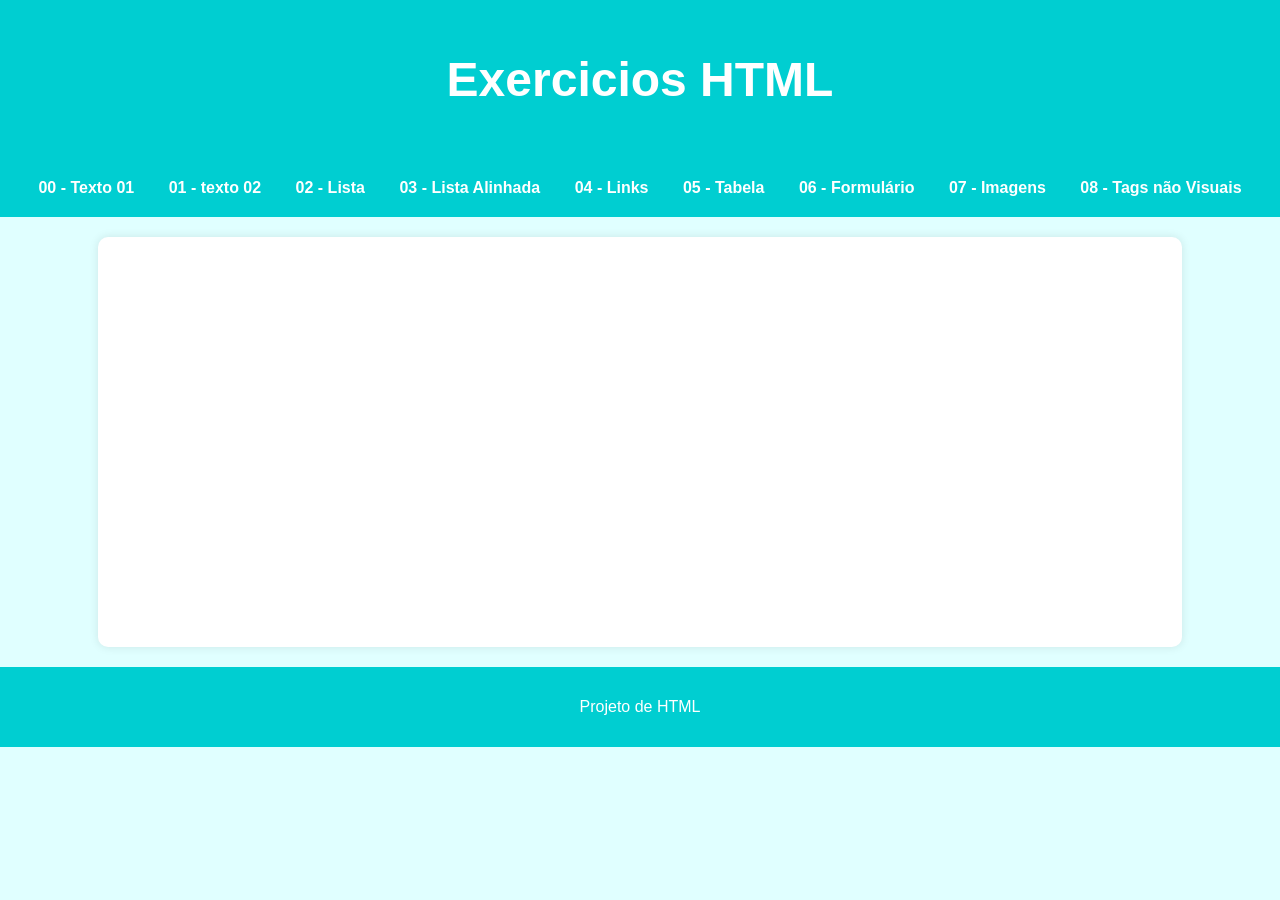
<file: index.html>
<!DOCTYPE html>
<html lang="pt-BR">
<head>
    <meta charset="UTF-8">
    <meta name="viewport" content="width=device-width, initial-scale=1.0">
    <title>Exercícios HTML</title>
    <link rel="stylesheet" href="style.css">
    <style>
        #conteudos{
            padding: 30px 0px;
        }
    </style>
</head>
<body>
    <header>
        <h1>Exercicios HTML</h1>
    </header>
    <nav>
        <a href="/texto1.html"> 00 - Texto 01</a> 
        <a href="/texto2.html"> 01 - texto 02</a> 
        <a href="/lista.html"> 02 - Lista</a> 
        <a href="/listaAlinhadas.html"> 03 - Lista Alinhada</a> 
        <a href="/links.html"> 04 - Links</a> 
        <a href="/tabela.html"> 05 - Tabela</a> 
        <a href="/form.html"> 06 - Formulário</a> 
        <a href="/imagens.html"> 07 - Imagens</a> 
        <a href="/tagsNaoVisuais.html"> 08 - Tags não Visuais</a>
    </nav>
    <section id="conteudo"></section>
    <footer>
        <p>Projeto de HTML</p>
    </footer>
</html>
</file>
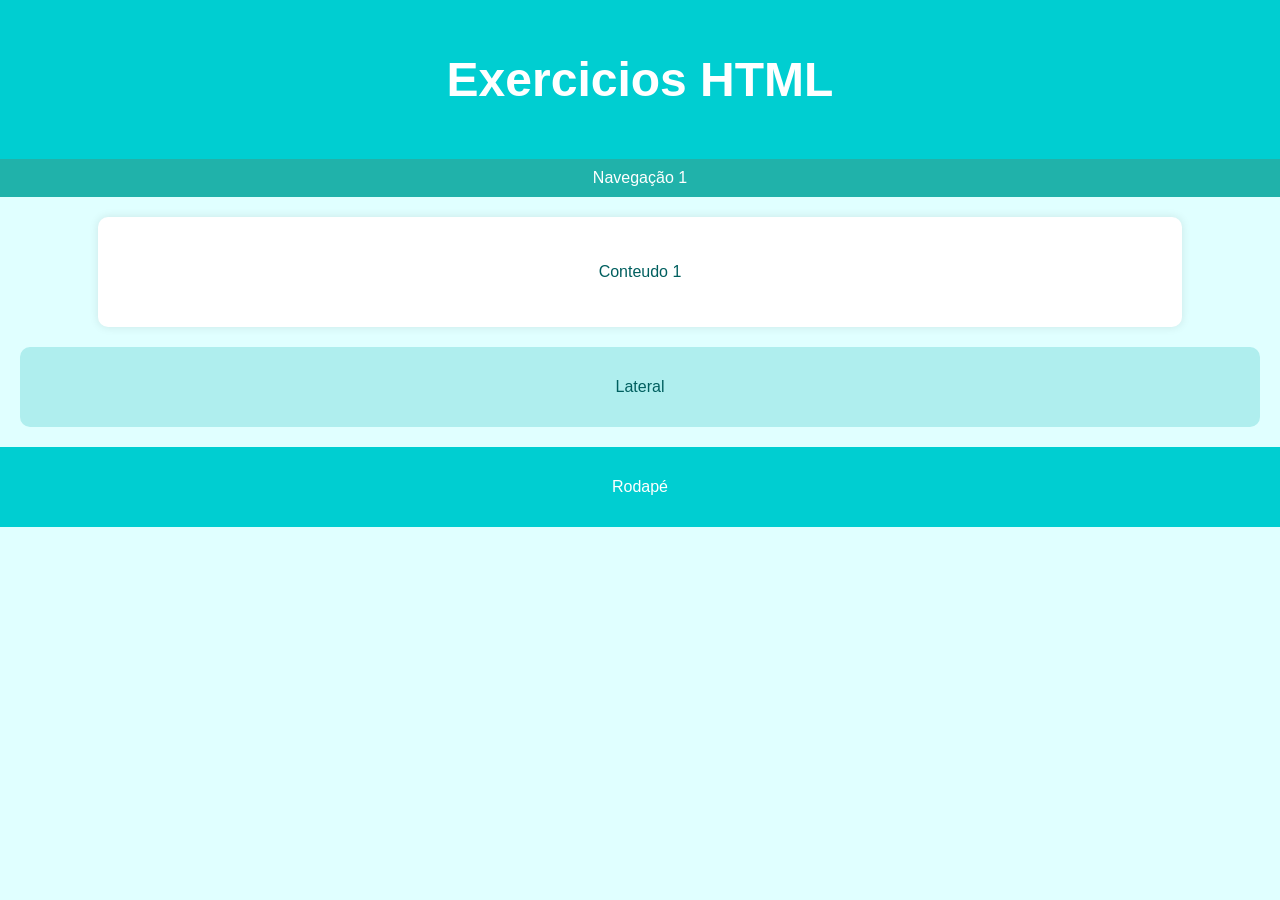
<file: anatomiaHTML.html>
<!DOCTYPE html>
<html lang="pt-BR">
<head>
    <meta charset="UTF-8">
    <meta name="viewport" content="width=device-width, initial-scale=1.0">
    <title>Anatomia HTML</title>
    <link rel="stylesheet" href="anatomiaHTML.css">
</head>
<body>
    <header>
        <h1>Exercicios HTML</h1>
    </header>
    <nav>
        <a href="/">Navegação 1</a>
    </nav>
    <section id="conteudo">
        <p>Conteudo 1</p>
    </section>
    <aside>
        <p>Lateral</p>
    </aside>
    <footer>
        <p>Rodapé</p>
    </footer>
</body>
</html>
</file>
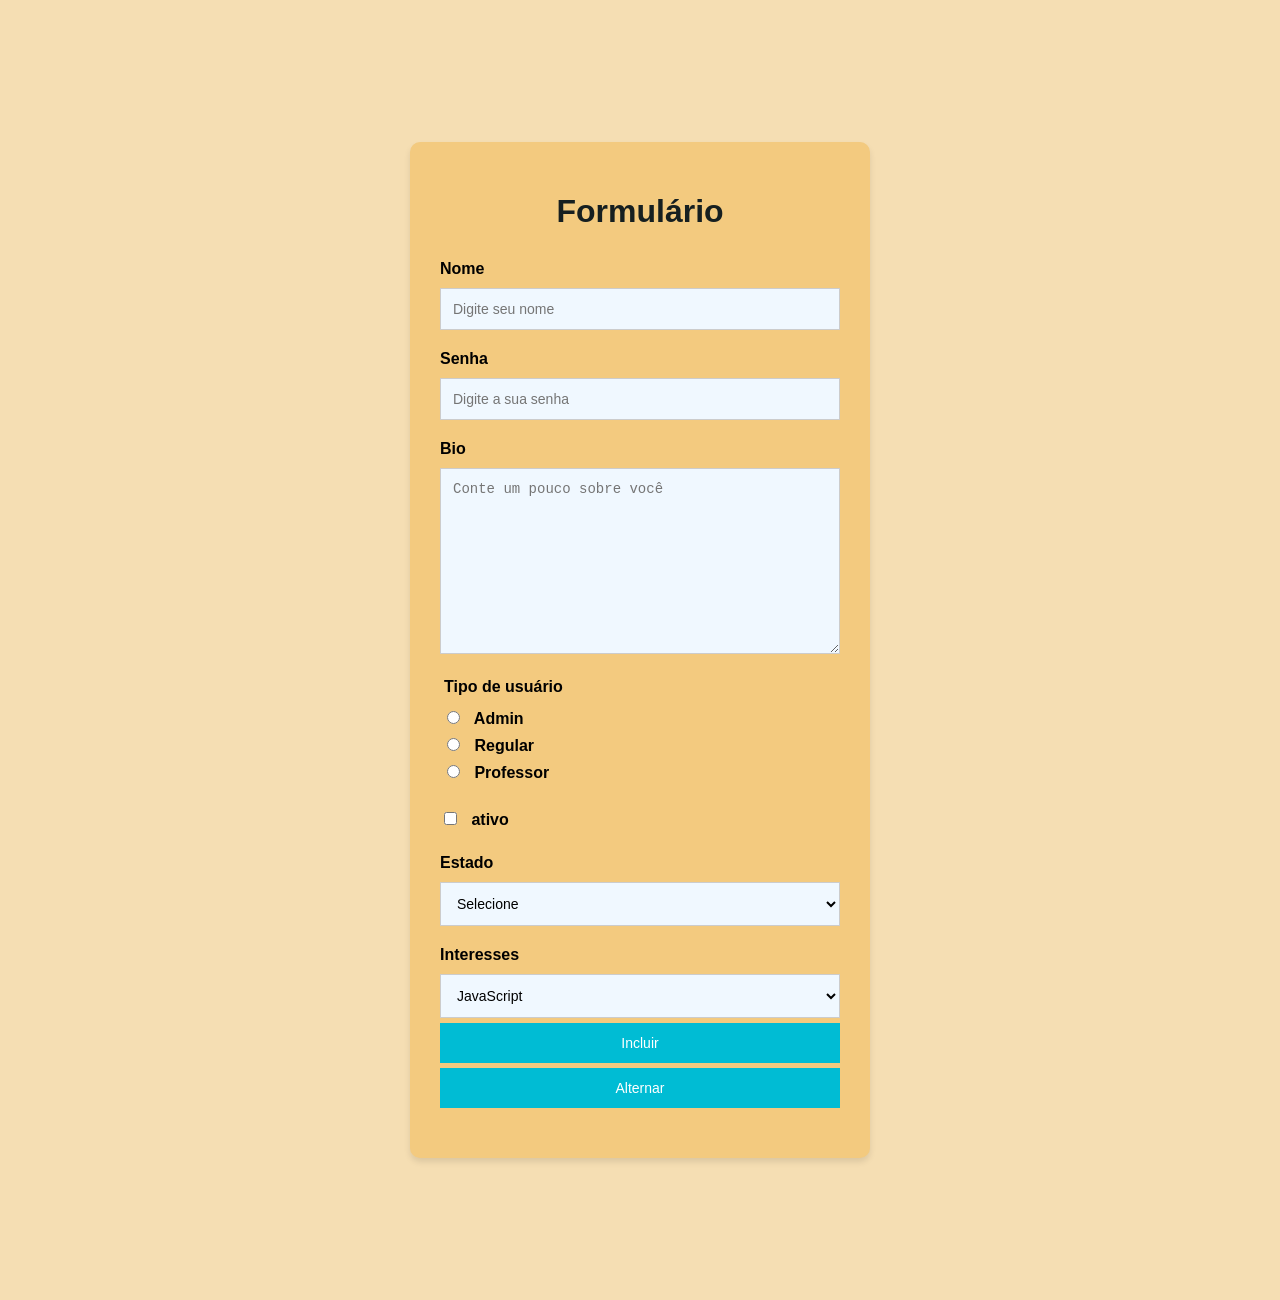
<file: formulario.html>
<!DOCTYPE html>
<html lang="pt-BR">
<head>
    <meta charset="UTF-8">
    <meta name="viewport" content="width=device-width, initial-scale=1.0">
    <title>Formulário</title>
    <style>
        /* Reset estrutura básica */
        body{
            font-family: Arial, Helvetica, sans-serif;
            margin: 100px;
            padding: 100px;
            background-color: wheat;
            display: flex;
            justify-content: center;
            align-items: center;
            height: 100vh;
        }

        .form-container{
            background-color: rgb(243, 202, 127);
            border-radius:10px;
            box-shadow: 0 4px 6px rgba(0, 0, 0, 0.1);
            padding: 30px;
            width: 100%;
            max-width: 400px;
        }

        h1{
            text-align:center;
            color: #161f20;
            margin-bottom: 30px;
        }

        form{
            display: flex;
            flex-direction: column;
        }

        .form-group{
            margin-bottom: 20px;
        }

        label{
            font-weight: bold;
            margin-bottom: 5px;
            display: block;
        }

        input,
        textarea,
        select,
        button{
            width: 100%;
            padding: 12px;
            margin-top: 5px;
            border: 1px solid #ccc;
            font-size: 14px;
            box-sizing: border-box;
            background-color: #f0f8ff;
        }

        input[type="radio"],
        input[type="checkbox"]{
            display: inline-block;
            width: auto;
            margin-right: 10px;
        }

        button{
            background-color: #00bcd4;
            color: white;
            border: none;
            cursor: pointer;
            transition: background-color 0.3s;
        }
        button:hover{
            background-color: #0097a7;
        }

        select,textarea{
            transition: border-color 0.3s;
        }

        input:focus,textarea:focus,select:focus{
            border-color: #00bcd4;
            outline:none;
        }

        fieldset{
            border:none;
            padding:0;
        }
        legend{
            font-weight:bold;
            margin-bottom:10px;
        }

        .buttons{
            display: flex;
            justify-content:space-between;
            gap:10px;
        }
    </style>
</head>
<body>
    <div class="form-container">
        <h1>Formulário</h1>
        
        <form Method="POST" action="http://localhost:3003/usuarios">
            <input type="hidden" name="id" value="3">

            <div class="form-group">
                <label for="name">Nome</label>
                <input type="text" id="name" name="name" placeholder="Digite seu nome">
            </div>  
            <div class="form-group">
                <label for="senha">Senha</label>
                <input type="password" name="senha" id="senha" placeholder="Digite a sua senha">
            </div>        
            <div class="form-group">
                <label for="bio">Bio</label>
                <textarea name="bio" id="bio" cols="30" rows="10" placeholder="Conte um pouco sobre você"></textarea>
            </div>
            <fieldset class="form-group">
                <legend>Tipo de usuário</legend>
                <label for="admin">
                    <input type="radio" name="tipo" id="admin" value="admin"> Admin
                </label>
                <label for="regular">
                    <input type="radio" name="tipo" id="regular" value="regular"> Regular
                </label>
                <label for="professor">
                    <input type="radio" name="tipo" id="professor" value="professor"> Professor
                </label>
            </fieldset>
            <div class="form-group">
                <label for="ativo">
                    <input type="checkbox" name="ativo" id="ativo"> ativo
                </label>
            </div>
            <div class="form-group">
                <label for="estado">Estado</label>
                <select name="estado" id="id">
                    <option value="">Selecione</option>
                    <option value="ac">Acre</option>
                    <option value="ba">Bahia</option>
                    <option value="ce">Ceara</option>
                    <option value="pr">Paraná</option>
                    <option value="ms">Minas Gerais</option>
                    <option value="pa">Pará</option>
                    <option value="df">Distrito Federal</option>
                </select>
            </div>
            <div class="formgroup">
                <label for="interest">Interesses</label>
                <select name="name" id="interesses" multiple-sizes="7">
                    <option value="js">JavaScript</option>
                    <option value="java">Java</option>
                    <option value="php">PHP</option>
                    <option value="python">Python</option>
                    <option value="go">Go</option>
                    <option value="c">C</option>
                </select>
            </div>
            <div class="form-group button">
                <button type="submit">Incluir</button>
                <button formaction="http://lolcalhost:3003/usuarios/3" type="submit">Alternar</button>
            </div>
        </form>
    </div>
</body>
</html>
</file>
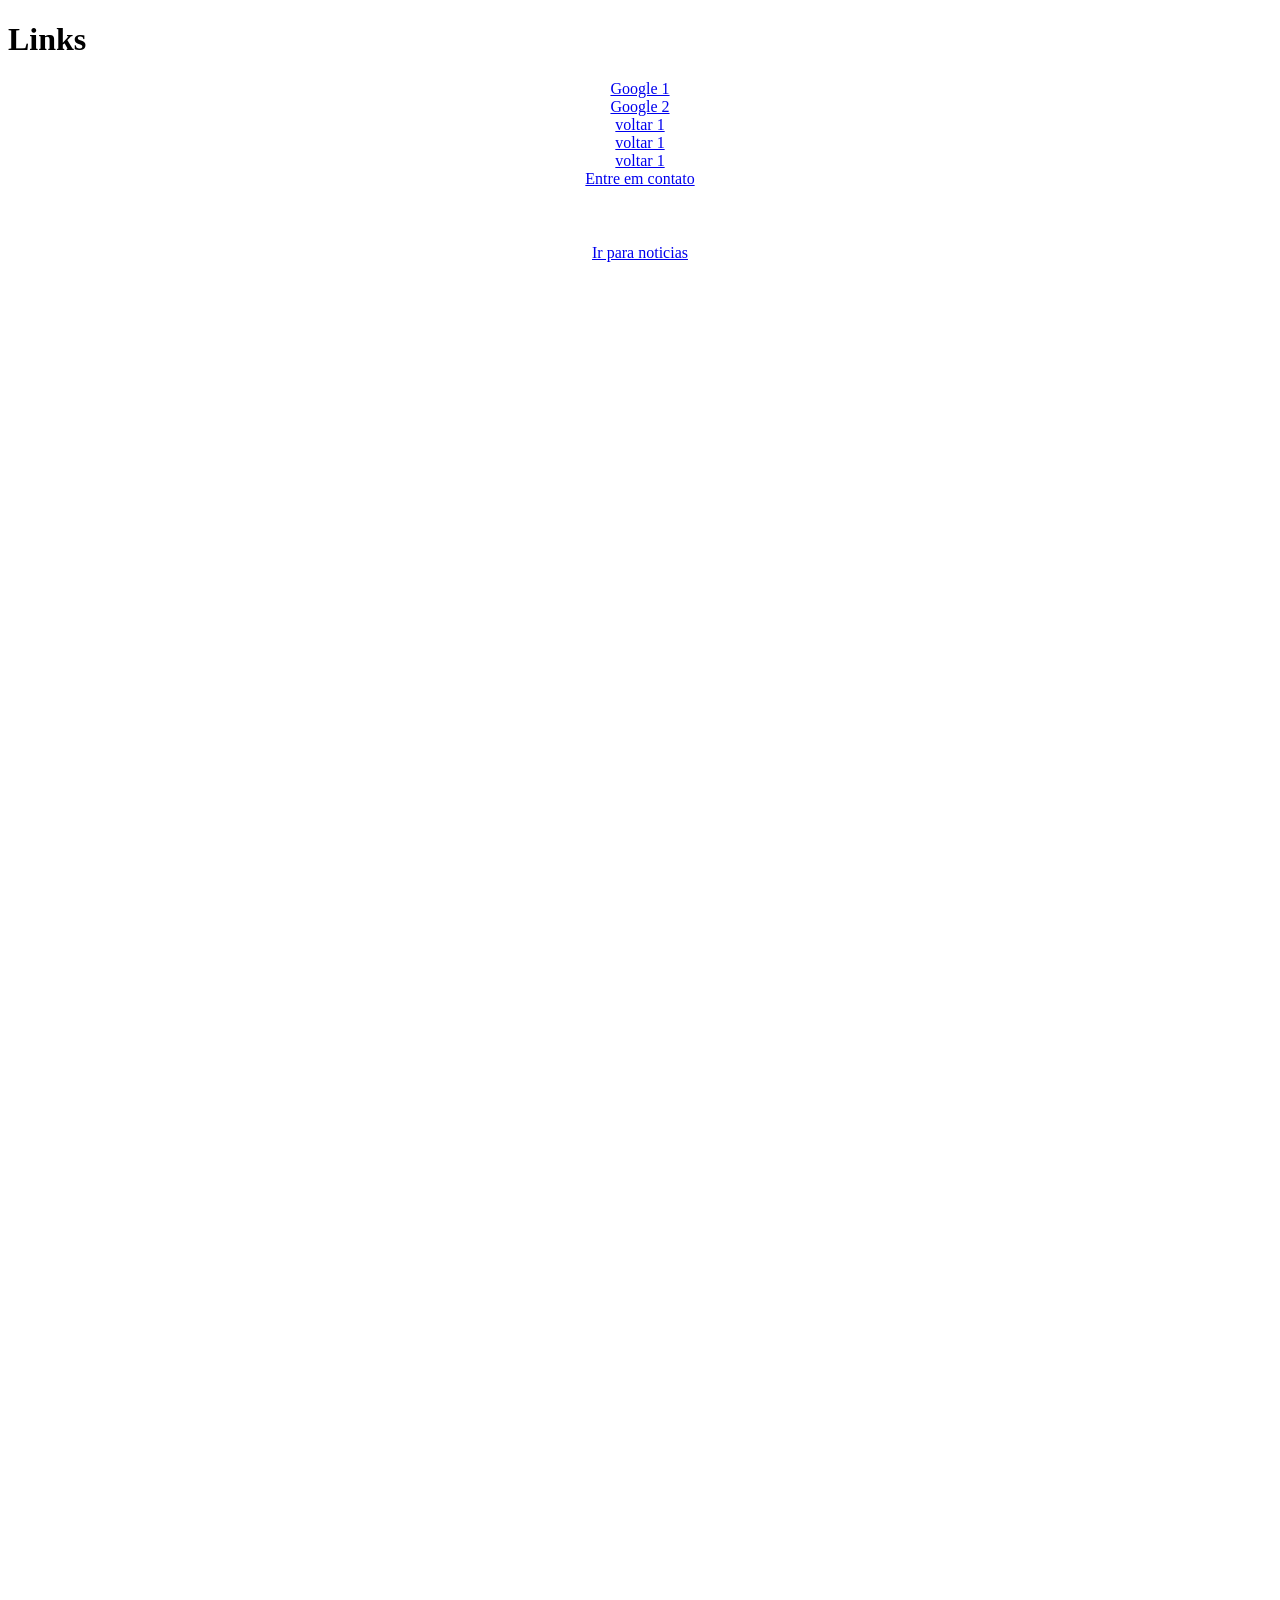
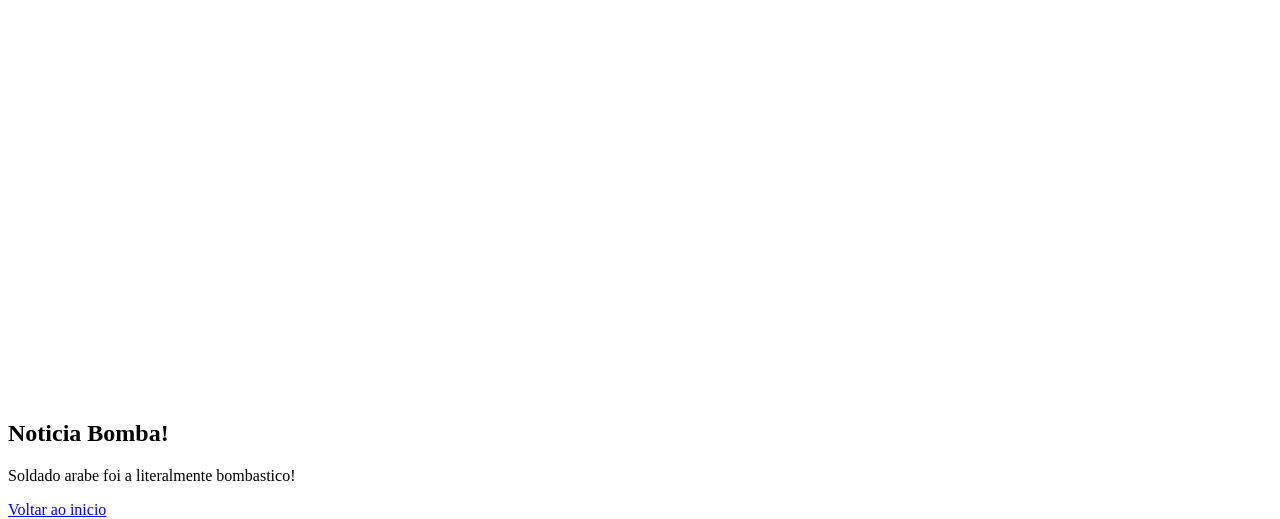
<file: links.html>
<!DOCTYPE html>
<html lang="pt-BR">
<head>
    <meta charset="UTF-8">
    <meta name="viewport" content="width=device-width, initial-scale=1.0">
    <title>Links</title>
</head>
<body>
    <h1>Links</h1>

    <div style="display: flex; flex-direction: column; align-items: center;">
        <a id="inicio" href="http://www.google.com.br">Google 1</a>
        <a href="http://www.google.com.br" target="_blank">Google 2</a>
<!-- URL relativa -->
        <a href="listaAlinhadas.html">voltar 1</a>
        <a href="/listaAlinhadas.html">voltar 1</a>
        <a href="./listaAlinhadas.html">voltar 1</a>

        <a href="mailto:email@empresa.com.br">Entre em contato</a><br><br>
    </div>

    <div id="noticia" style="position:absolute; top: 2000px;">
        <h2>Noticia Bomba!</h2>
        <p>Soldado arabe foi a literalmente bombastico!</p>
        <a href="#inicio">Voltar ao inicio</a>
    </div>

    <div style="text-align: center; margin-top: 20px;">
        <a href="#noticia">Ir para noticias</a>
    </div>
</body>
</html>
</file>
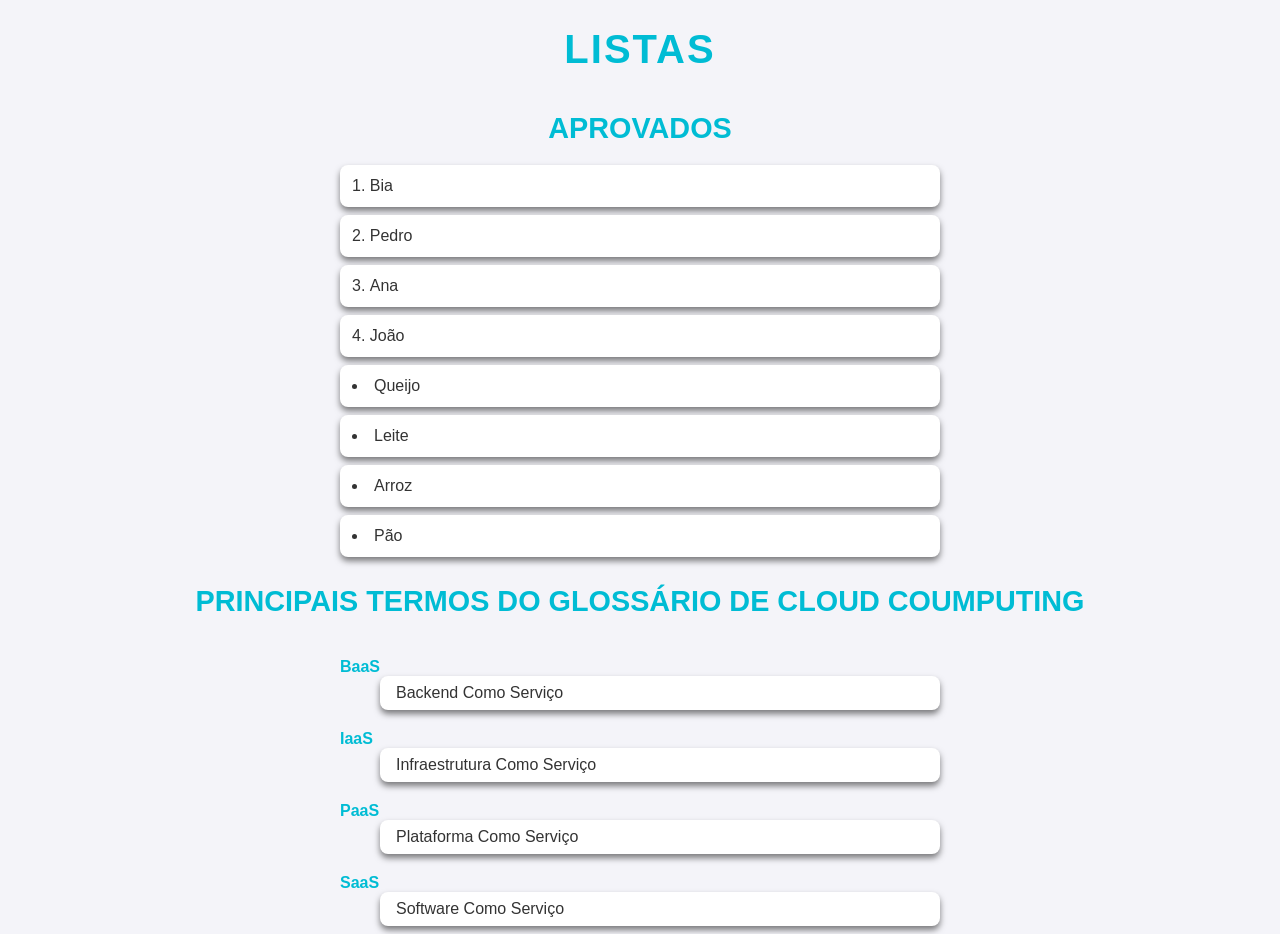
<file: lista.html>
<!DOCTYPE html>
<html lang="pt-BR">
<head>
    <meta charset="UTF-8">
    <meta name="viewport" content="width=device-width, initial-scale=1.0">
    <title>Listas</title>
    <style>
        body{
            font-family: Arial, Helvetica, sans-serif;
            background-color: #f4f4f9;
            color: #333;
            margin: 0;
            padding: 0;
            display: flex;
            flex-direction: column;
            align-items: center;
            justify-content: center;
            min-height: 100vh;
        }

        /* Cabeçalho principal */
        h1{
            font-size:2.5rem;
            color: #00bcd4;
            margin-bottom: 20px;
            text-transform: uppercase;
            letter-spacing: 2px;
            text-align: center;
        }
        h2{
            font-size: 1.8rem;
            color: #00bcd4;
            margin: 20px 0;
            text-transform: uppercase;
        }
        ol, ul, dl{
            margin: 0;
            padding: 0;
            list-style-position: inside;
            width: 100%;
            max-width: 600px;
        }
        ol li, ul li{
            background-color: #fff;
            border-radius: 8px;
            padding: 12px;
            margin-bottom: 8px;
            box-shadow: 0 4px 6px rgba(0, 0, 0, 0.5);
        }
        ol li:hover, ul li:hover{
            transform: translateY(-5px);
            background-color: #00bcd4;
            color: #fff;
        }

        /* Lista de Definição */
        dl dt{
            font-weight: bold;
            color: #00bcd4;
            margin-top: 20px;
        }

        dl dd{
            padding: 8px 16px;
            background-color: #fff;
            border-radius:8px ; 
            box-shadow: 0 4px 6px rgba(0, 0, 0, 0.5);
            margin-bottom: 8px;
            transition: transform 0.3s ease, background-color 0.3s ease;
        }

        dl dd:hover{
            transform: translateY(-5px);
            background-color: #00bcd4;
            color: #fff;
        }

        h1, h2, ol li, ul li, dl dd{
            transition: transform 0.3s ease, box-shadow  0.3s ease;
        }

        h1:hover, h2:hover,ol li:hover, ul li:hover, dl dd:hover{
            box-shadow: 0 6px 12px rgba(0, 188, 212, 0.3);
        }

    </style>
</head>
<body>
    <h1>Listas</h1>

    <!-- Lista ordenada -->
    <h2>Aprovados</h2>
    <ol>
        <li>Bia</li>
        <li>Pedro</li>
        <li>Ana</li>
        <li>João</li>
    </ol>

    <!-- Lista não ordenada -->
    <ul>
        <li>Queijo</li>
        <li>Leite</li>
        <li>Arroz</li>
        <li>Pão</li>
    </ul>

    <!-- Lista de definição -->
    <h2>Principais termos do glossário de Cloud Coumputing</h2>
    <dl>
        <dt>BaaS</dt>
        <dd>Backend Como Serviço</dd>
        <dt>IaaS</dt>
        <dd>Infraestrutura Como Serviço</dd>
        <dt>PaaS</dt>
        <dd>Plataforma Como Serviço</dd>
        <dt>SaaS</dt>
        <dd>Software Como Serviço</dd>
    </dl>
</body>
</html>
</file>
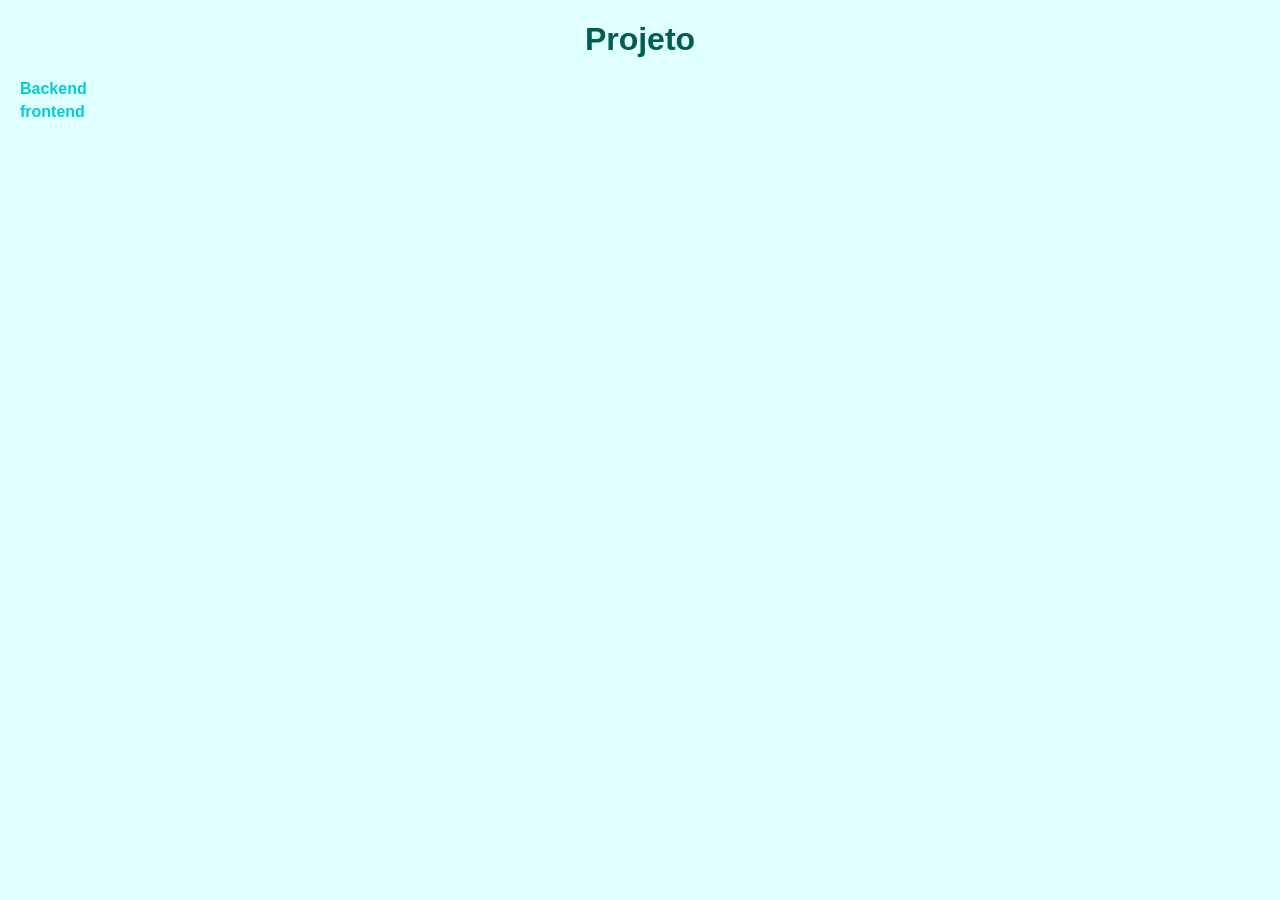
<file: listaAlinhadas.html>
<!DOCTYPE html>
<html lang="pt-BR">
<head>
    <meta charset="UTF-8">
    <meta name="viewport" content="width=device-width, initial-scale=1.0">
    <title>Listas Alinhadas</title>
    <style>
        body{
            font-family: Arial, Helvetica, sans-serif;
            background-color: #e0ffff;
            color: #005f50;
            margin: 0;
            padding: 0;
            text-align: center;
        }

        header{
            background-color: #00ced1;
            color: white;
            padding: 20px;
            font-size: 1.5rem;
        }

        .tree{
            list-style-type: none;
            padding: 0;
            margin: 0;
            text-align: left;
        }

        .tree li{
            padding-left: 20px;
            margin: 5px 0;
        }

        .tree span[wm-folder]{
            cursor: pointer;
            font-weight: bold;
            color: #00ced1;
        }

        .tree li> ul{
            display: none;
            margin-left: 20px;
        }

        .tree li > ul li{
            padding-left: 20px;
        }

        .tree li > ul li:hover{
            color: #005f5f;
            border-radius: 5px;
            transition: 0.3s;
        }

        .tree li > span[wm-folder]:hover{
            color: #005f5f;
        }
    </style>
</head>
<body>
    <h1>Projeto</h1>
    <ul class="tree">
        <li>
            <span wm-folder>Backend</span>
            <ul>
                <li>
                    <span wm-folder>app</span>
                    <ul>
                        <li>produto.js</li>
                        <li>usuario.js</li>
                        <li>venda.js</li>
                    </ul>
                </li>
                <li>
                    <span wm-folder>config</span>
                    <ul>
                        <li>banco.js</li>
                        <li>rotas.js</li>
                        <li>servidor.js</li>
                    </ul>
                </li>
            </ul>
        </li>
        <li>
            <span wm-folder>frontend</span>
            <ul>
                <li>
                    <span wm-folder>public</span>
                    <ul>
                        <li>app.css</li>
                        <li>app.js</li>
                        <li>index.html</li>
                    </ul>
                </li>
            </ul>
        </li>
    </ul>
    <link rel="stylesheet" href="http://files.cod3r.com.br/curso-web/tree.css">
    <script>
        document.querySelectorAll('[wm-folder]').forEach(folder => {
            folder.onclick = function(e){
                const ul = folder.nextElementSibling
                const d = ul.style.display
                ul.style.display = d === 'none' ? 'block': 'none'
            }
        })
    </script>
</body>
</html>
</file>
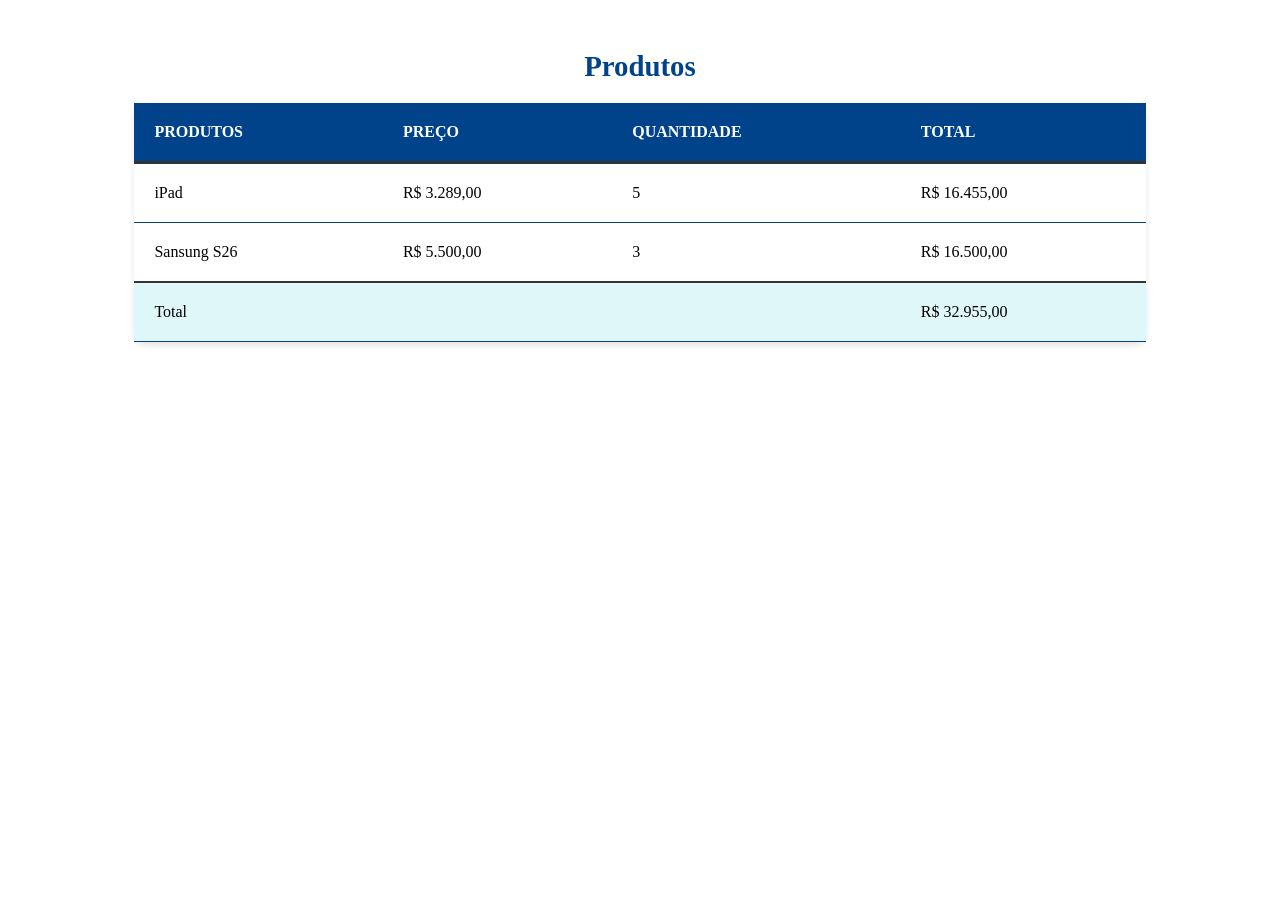
<file: tabela.html>
<!DOCTYPE html>
<html lang="pt-BR">
<head>
    <meta charset="UTF-8">
    <meta name="viewport" content="width=device-width, initial-scale=1.0">
    <title>Tabela</title>
    <style>
        /* Estilo Geral da tabela */
        table{
            width: 80%;
            margin: 50px auto;
            border-collapse: collapse;
            box-shadow: 0 4px 6px rgba(0, 0, 0, 0.1);
            border-radius: 12px;
        }

        caption{
            font-size: 1.8rem;
            font-weight: bold;
            color: #00438a;
            margin-bottom: 20px;
        }

        th, td{
            padding: 20px;
            text-align: left;
            font-size: 1rem;
            border-bottom: 1px solid #00438a;
        }

        th{
            background-color: #00438a;
            color: #fff;
            text-transform: uppercase;
        }
        
        thead tr{
            border-bottom: 3px solid #333;
        }

        tbody tr:hover{
            background-color: #e0f7fa;
        }

        tfoot{
            background-color: #e0f7fa;
        }

        tfoot td{
            border-top: 2px solid #333;
        }
    </style>
</head>
<body>
    <table>
        <caption>Produtos</caption>
        <thead>
            <tr>
                <th>Produtos</th>
                <th>Preço</th>
                <th>Quantidade</th>
                <th>Total</th>
            </tr>
        </thead>
        <tbody>
            <tr>
                <td>iPad</td>
                <td>R$ 3.289,00</td>
                <td>5</td>
                <td>R$ 16.455,00</td>
            </tr>
            <tr>
                <td>Sansung S26</td>
                <td>R$ 5.500,00</td>
                <td>3</td>
                <td>R$ 16.500,00</td>
            </tr>

        </tbody>
        <tfoot>
            <td colspan="3">Total</td>
            <td>R$ 32.955,00</td>
        </tfoot>

    </table>
</body>
</html>
</file>
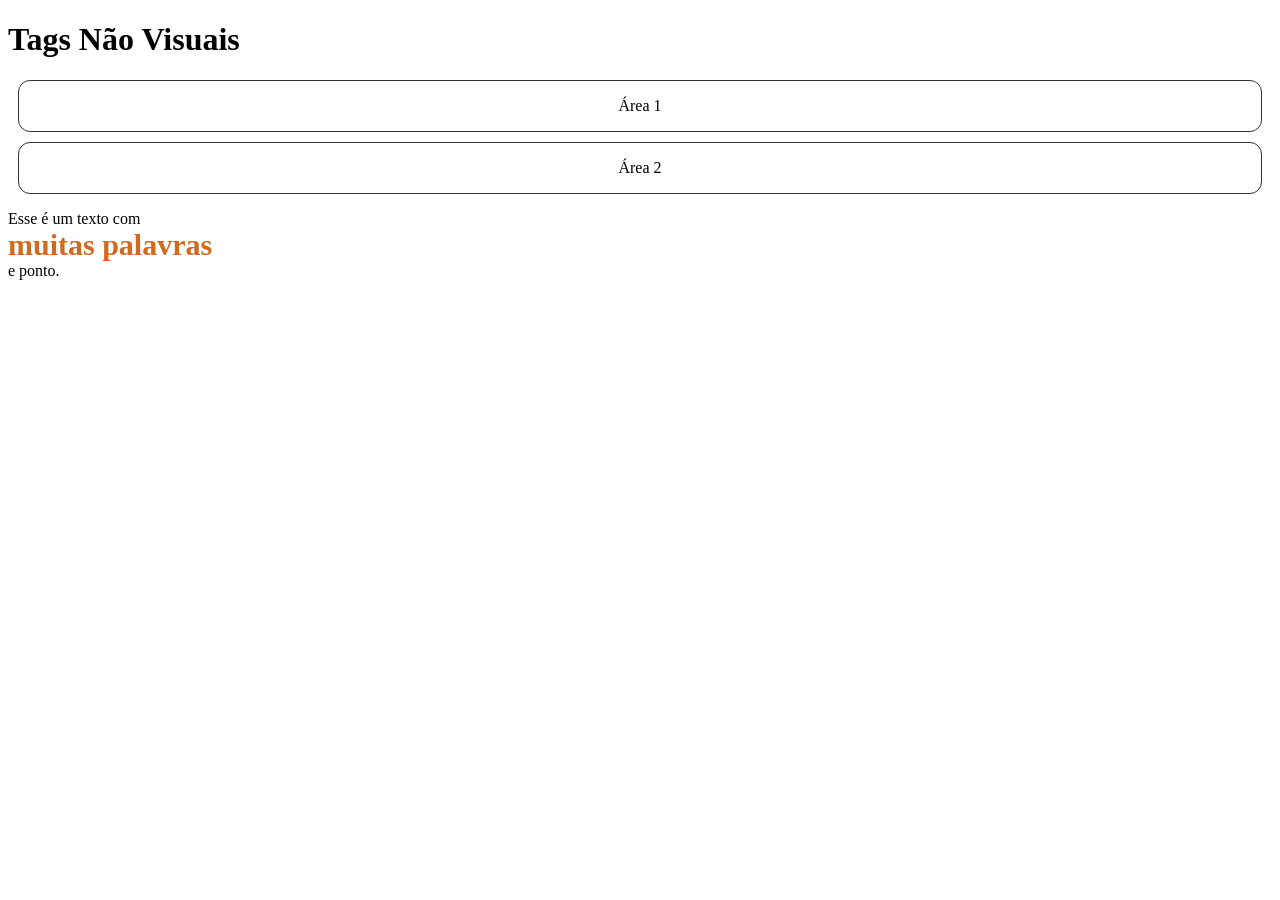
<file: tagsNaoVisuais.html>
<!DOCTYPE html>
<html lang="pt-BR">
<head>
    <meta charset="UTF-8">
    <meta name="viewport" content="width=device-width, initial-scale=1.0">
    <title>Tags Não Visuais</title>
    <style>
        div{
            display: flex;
            border: 1px solid #333;
            border-radius: 12px;
            margin: 10px;
            align-items: center;
            justify-content: center;
            text-align: center;
        }

        span{
            display: block;
        }

        .diferente{
            font-weight: bold;
            font-size: 30px;
            color: chocolate;
        }
    </style>
</head>
<body>
    <h1>Tags Não Visuais</h1>

<!--   
        tags Semânticas:

        section - agrupamento temático de conteúdo
        article - conteúdo auto-contido
        header - cabeçalho do documento
        footer - rodapé do documento
        nav - agrupa os links de navegação
        aside - de lado (ex. sidebar). Relacionado com o conteúdo em volta (adendo).
        details - exibe detalhes que pode ser exibidos ou escondidos

        as famosas...
        div - divisão do conteúdo
        span - usado para agrupa elementos inline -->

    <div>  
        <p> Área 1</p>
    </div>
    <div>
        <p> Área 2</p>
    </div>

    <p>
        Esse é um texto com <span class="diferente">muitas palavras</span> e ponto.
    </p>
</body>
</html>
</file>
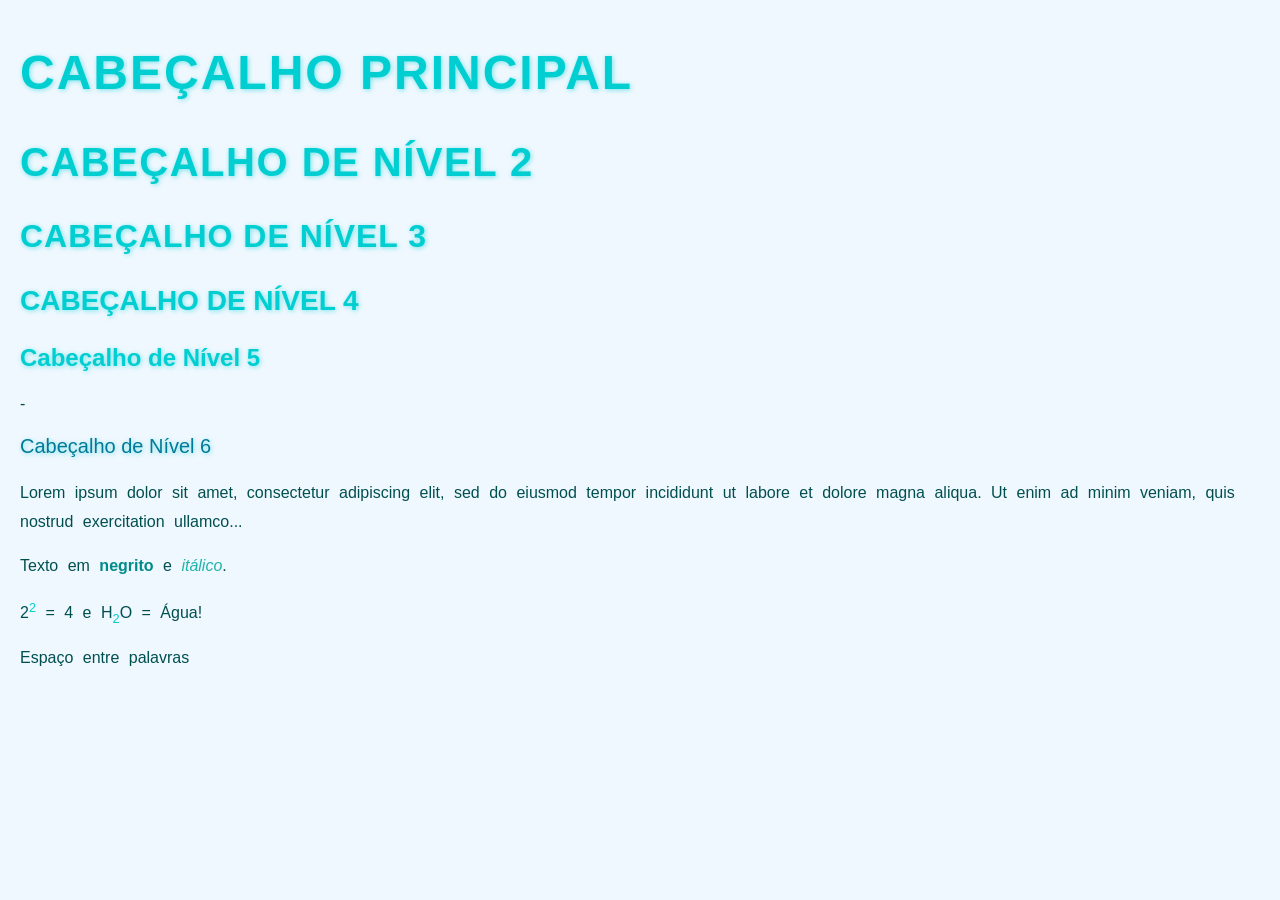
<file: texto1.html>
<!DOCTYPE html>
<html lang="en">
<head>
    <meta charset="UTF-8">
    <meta name="viewport" content="width=device-width, initial-scale=1.0">
    <title>texto 1</title>
    <style>
        /* Estilo geral */
    body {
        font-family: 'Arial', sans-serif;
        background-color: #f0f8ff; /* Cor suave de fundo */
        color: #004F4F; /* Texto em ciano escuro */
        line-height: 1.8;
        margin: 0;
        padding: 20px;
    }
    
    /* Estilos para os Cabeçalhos */
    h1, h2, h3, h4, h5, h6 {
        color: #00CED1; /* Cor ciano */
        font-family: 'Arial', sans-serif;
        font-weight: bold;
        margin: 10px 0;
    }
    
    h1 {
        font-size: 3rem;
        text-transform: uppercase;
        letter-spacing: 2px;
    }
    
    h2 {
        font-size: 2.5rem;
        text-transform: uppercase;
        letter-spacing: 1.5px;
    }
    
    h3 {
        font-size: 2rem;
        text-transform: uppercase;
        letter-spacing: 1px;
    }
    
    h4 {
        font-size: 1.75rem;
        text-transform: uppercase;
    }
    
    h5 {
        font-size: 1.5rem;
    }
    
    h6 {
        font-size: 1.25rem;
        font-weight: normal;
        color: #007A99; /* Cor ciano mais suave */
    }
    
    /* Estilos para parágrafos */
    p {
        font-size: 1rem;
        color: #004F4F;
        margin: 15px 0;
    }
    
    /* Negrito e Itálico */
    b {
        font-weight: bold;
        color: #008B8B; /* Ciano mais escuro */
    }
    
    i {
        font-style: italic;
        color: #20B2AA; /* Ciano claro */
    }
    
    /* Sobrescrito e Subscrito */
    sup {
        font-size: 0.8rem;
        color: #00CED1; /* Ciano */
    }
    
    sub {
        font-size: 0.8rem;
        color: #00CED1; /* Ciano */
    }
    
    /* Espaçamento em branco entre palavras */
    p {
        word-spacing: 5px; /* Aumenta o espaçamento entre palavras */
    }
    
    /* Estilo de links (caso haja algum) */
    a {
        color: #00CED1;
        text-decoration: none;
        transition: color 0.3s ease;
    }
    
    a:hover {
        color: #004F4F; /* Cor ciano mais escura ao passar o mouse */
    }
    
    /* Adicionando sombra suave nos cabeçalhos */
    h1, h2, h3, h4, h5, h6 {
        text-shadow: 1px 1px 5px rgba(0, 206, 209, 0.5); /* Sombra suave ciano */
    }
    
    </style>
    
</head>
<body>
    <!-- Cabeçalhos -->
<h1>Cabeçalho Principal</h1>
<h2>Cabeçalho de Nível 2</h2>
<h3>Cabeçalho de Nível 3</h3>
<h4>Cabeçalho de Nível 4</h4>
<h5>Cabeçalho de Nível 5</h5>-
<h6>Cabeçalho de Nível 6</h6>

<!-- Parágrafo -->
<p>
    Lorem ipsum dolor sit amet, consectetur adipiscing elit,
    sed do eiusmod tempor incididunt ut labore et dolore magna
    aliqua. Ut enim ad minim veniam, quis nostrud exercitation ullamco...
</p>

<!-- Negrito e Itálico -->
<p>Texto em <b>negrito</b> e <i>itálico</i>.</p>

<!-- Sobrescrito e Subscrito -->
<p>2<sup>2</sup> = 4 e H<sub>2</sub>O = Água!</p>

<!-- Espaço em branco -->
<p>Espaço        entre              palavras</p>
</body>
</html>
</file>
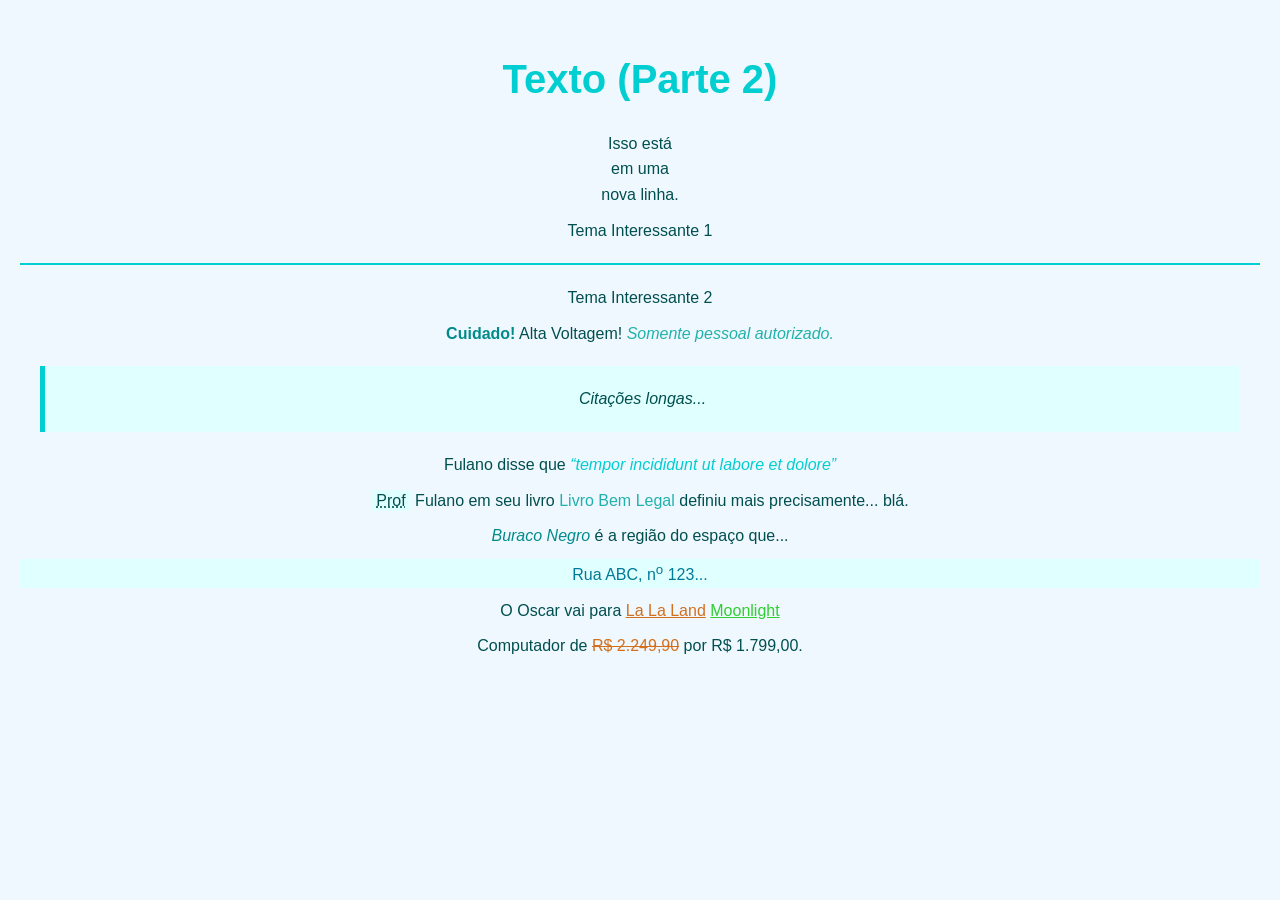
<file: texto2.html>
<!DOCTYPE html>
<html lang="en">
<head>
    <meta charset="UTF-8">
    <meta name="viewport" content="width=device-width, initial-scale=1.0">
    <title>texto 2</title>
    <style>
        /* Estilo geral */
    body {
        font-family: Arial, sans-serif;
        background-color: #f0f8ff; /* Cor de fundo suave */
        color: #004F4F; /* Ciano escuro para o texto */
        line-height: 1.6;
        margin: 0;
        padding: 20px;
        align-items: center;
        text-align: center;
        justify-content: center;
    }
    
    /* Estilo para o h1 */
    h1 {
        color: #00CED1; /* Ciano médio */
        text-align: center;
        font-size: 2.5rem;
        margin-bottom: 20px;
    }
    
    /* Quebra de Linha e Quebra Temática */
    p {
        margin: 10px 0;
    }
    
    hr {
        border: 1px solid #00CED1; /* Linha ciano */
        margin: 20px 0;
    }
    
    /* Estilo para a marcação semântica */
    strong {
        font-weight: bold;
        color: #008B8B; /* Ciano escuro */
    }
    
    em {
        font-style: italic;
        color: #20B2AA; /* Ciano mais claro */
    }
    
    blockquote {
        background-color: #E0FFFF; /* Fundo muito claro */
        border-left: 5px solid #00CED1; /* Barra ciano à esquerda */
        margin: 20px;
        padding: 10px 20px;
        font-style: italic;
    }
    
    q {
        color: #00CED1;
        font-style: italic;
    }
    
    /* Outras tags */
    abbr {
        background-color: #E0FFFF;
        padding: 2px 5px;
        border-radius: 3px;
    }
    
    cite {
        font-style: normal;
        color: #20B2AA;
    }
    
    dfn {
        font-style: italic;
        color: #008B8B; /* Ciano escuro */
    }

    address{
        font-style: normal;
        font-size: 1rem;
        color: #007A99;
        background-color: #E0FFFF;
    }

    /* Para o texto cortado e inserido */
    del{
        color: #D2701E;
        text-decoration: underline;
    }

    ins{
        color: #32CD32;
        text-decoration: underline;
    }

    s{
        color: #D2701E;
        text-decoration: line-through;
    }
    </style>   
</head>
<body>
    <h1>Texto (Parte 2)</h1>

<!-- Quebra de Linha e Quebra Temática -->
<p>Isso está<br>em uma<br /> nova linha.</p>
<p>Tema Interessante 1</p>
<hr />
<p>Tema Interessante 2</p>

<!-- Marcações semânticas -->
<p><strong>Cuidado!</strong> Alta Voltagem! <em>Somente pessoal autorizado.</em></p>
<blockquote cite="https://en.wikipedia.org/wiki/Wikipedia"><p>Citações longas...</p></blockquote>
<p>Fulano disse que <q>tempor incididunt ut labore et dolore</q></p>

<!-- Outras tags -->
<p>
    <abbr title="Professor">Prof</abbr> Fulano em seu livro
    <cite>Livro Bem Legal</cite> definiu mais precisamente... blá.
</p>

<p><dfn>Buraco Negro</dfn> é a região do espaço que...</p>

<address>
    <p>Rua ABC, n<sup>o</sup> 123...</p>
</address>

<p>O Oscar vai para <del>La La Land</del> <ins>Moonlight</ins></p>

<p>Computador de <s>R$ 2.249,90</s> por R$ 1.799,00.</p>


</body>
</html>
</file>
<file: style.css>
body {
    font-family: Arial, sans-serif;
    background-color: #E0FFFF; /* Azul-celeste claro */
    color: #005F5F; /* Ciano escuro para contraste */
    margin: 0;
    padding: 0;
    text-align: center;
}

header {
    background-color: #00CED1; /* Ciano escuro */
    color: white;
    padding: 20px;
    font-size: 1.5em;
}

nav {
    background-color: #00CED1;
    ; /* Verde-mar médio */
    padding: 10px;
}

nav a {
    color: white;
    padding: 10px 15px;
    text-decoration: none   ;
    display: inline-block;
    font-weight: bold;
    transition: 0.3s;
}

nav a:hover {
    border-radius: 5px;
}

#conteudo {
    padding: 30px;
    background-color: white;
    margin: 20px auto;
    width: 80%;
    height: 350px;
    border-radius: 10px;
    box-shadow: 0 0 10px rgba(0, 0, 0, 0.1);
}

footer {
    background-color: #00CED1;
    color: white;
    padding: 15px;
    margin-top: 20px;
}
</file>
<file: anatomiaHTML.css>
body{
    font-family: Arial, Helvetica, sans-serif;
    background-color: #E0ffff;
    color: #005f5f;
    margin: 0;
    padding: 0;
    text-align: center;
}

header{
    background-color: #00ced1;
    color: white;
    padding: 20px;
    font-size: 1.5rem;
}

nav{
    background-color: #20b2aa;
    padding: 10px;
}

nav a{
    color: white;
    text-decoration: none;
    padding: 10px 10px;
}

nav a:hover{
    background-color: #008b8b;
    border-radius: 5px;
}

#conteudo{
    padding: 30px;
    background-color: white;
    margin: 20px auto;
    width: 80%;
    border-radius: 10px;
    box-shadow: 0 0 10px rgba(0, 0, 0, 0.1);
}

aside{
    background-color: #afeeee;
    padding: 15px;
    margin: 20px;
    border-radius: 10px;
}

footer{
    background-color: #00ced1;
    color: white;
    padding: 15px;
    margin-top:20px;
}
</file>
